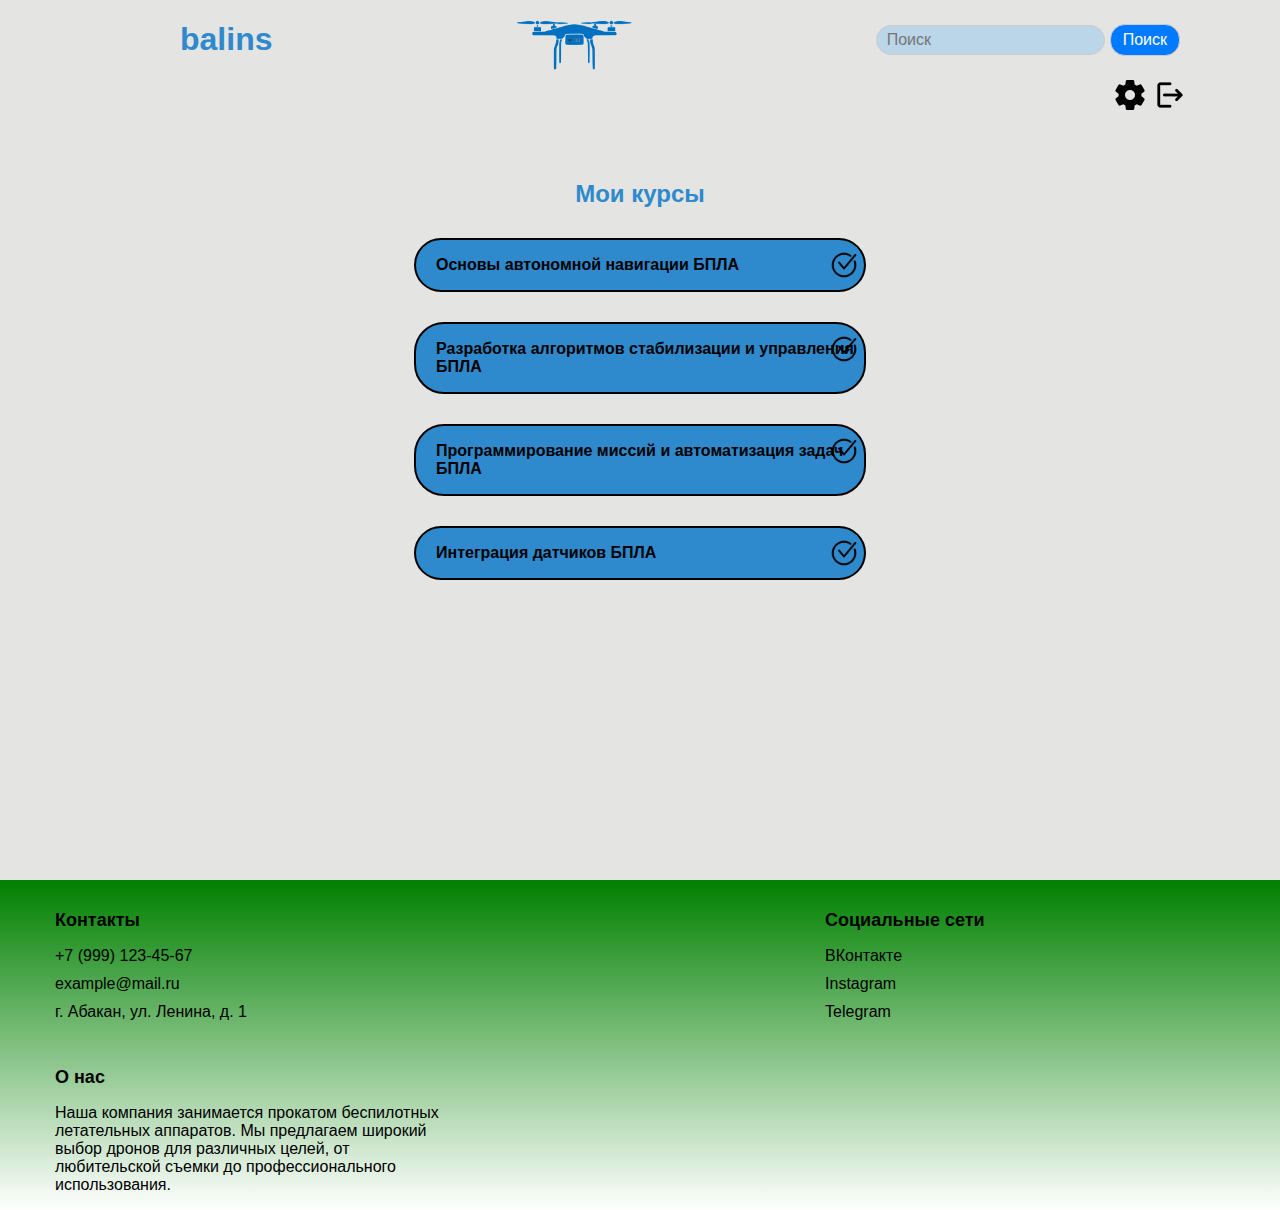
<file: kurs.html>
<!DOCTYPE html>
<html lang="en">
<head>
    <meta charset="UTF-8">
    <meta name="viewport" content="width=device-width, initial-scale=1.0">
    <link rel="stylesheet" href="css/kurs.css">
    <title>Document</title>
</head>
<body>
    <div class="container">
        <h1>balins</h1>
        <img src="images/logo.png" class="images" alt="">
        <div class="search-container">
            <input type="text" placeholder="Поиск">
            <button type="button">Поиск</button>           
        </div>
    </div>
    <div class="nastr">
        <img src="images/out.png" class="set" alt="">
        <img src="images/setting.png" class="set" alt="">
    </div>
    <h2>Мои курсы</h2>
    <div class="kurs">
        <h3>Основы автономной навигации БПЛА </h3>
        <div>
            <img src="images/galochka.png" class="gal" alt="">
        </div>
    </div>
    <div class="kurs">
        <h3>Разработка алгоритмов стабилизации и управления БПЛА</h3>
        <div>
            <img src="images/galochka.png" class="gal" alt="">
        </div>
    </div>
    <div class="kurs">
        <h3>Программирование миссий и автоматизация задач БПЛА</h3>
        <div>
            <img src="images/galochka.png" class="gal" alt="">
        </div>
    </div>
    <div class="kurs">
        <h3>Интеграция датчиков  БПЛА</h3>
        <div>
            <img src="images/galochka.png" class="gal" alt="">
        </div>
    </div>
    <footer>
                <div class="container1">
                    <div class="row">
                        <div class="col-md-4">
                            <h5>Контакты</h5>
                            <ul>
                                <li><a href="tel:+79991234567">+7 (999) 123-45-67</a></li>
                                <li><a href="mailto:example@mail.ru">example@mail.ru</a></li>
                                <li>г. Абакан, ул. Ленина, д. 1</li>
                            </ul>
                        </div>
                        <div class="col-md-4">
                            <h5>Социальные сети</h5>
                            <ul>
                                <li><a href="#">ВКонтакте</a></li>
                                <li><a href="#">Instagram</a></li>
                                <li><a href="#">Telegram</a></li>
                            </ul>
                        </div>
                        <div class="col-md-4">
                            <h5>О нас</h5>
                            <p>Наша компания занимается прокатом беспилотных летательных аппаратов. Мы предлагаем широкий выбор дронов для различных целей, от любительской съемки до профессионального использования.</p>
                        </div>
                    </div>
                </div>
            </footer>
</body>
</html>
</file>
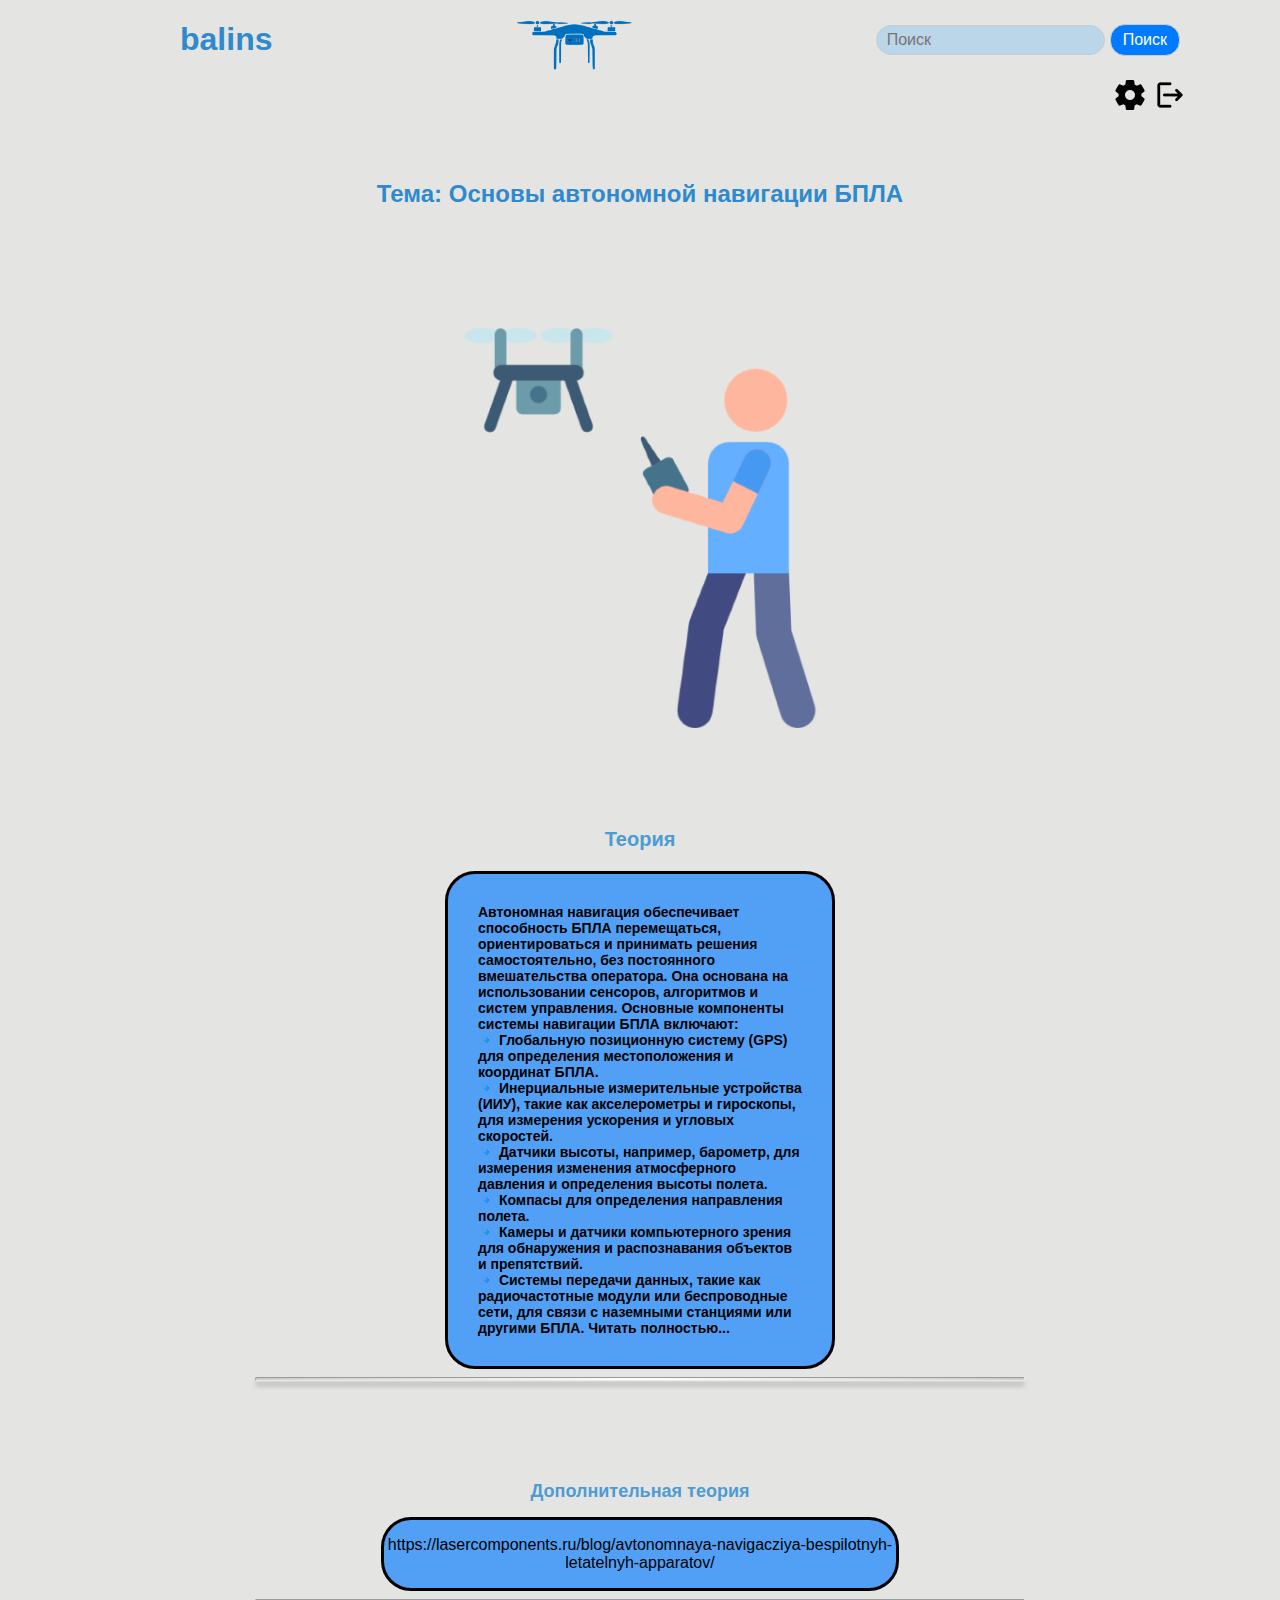
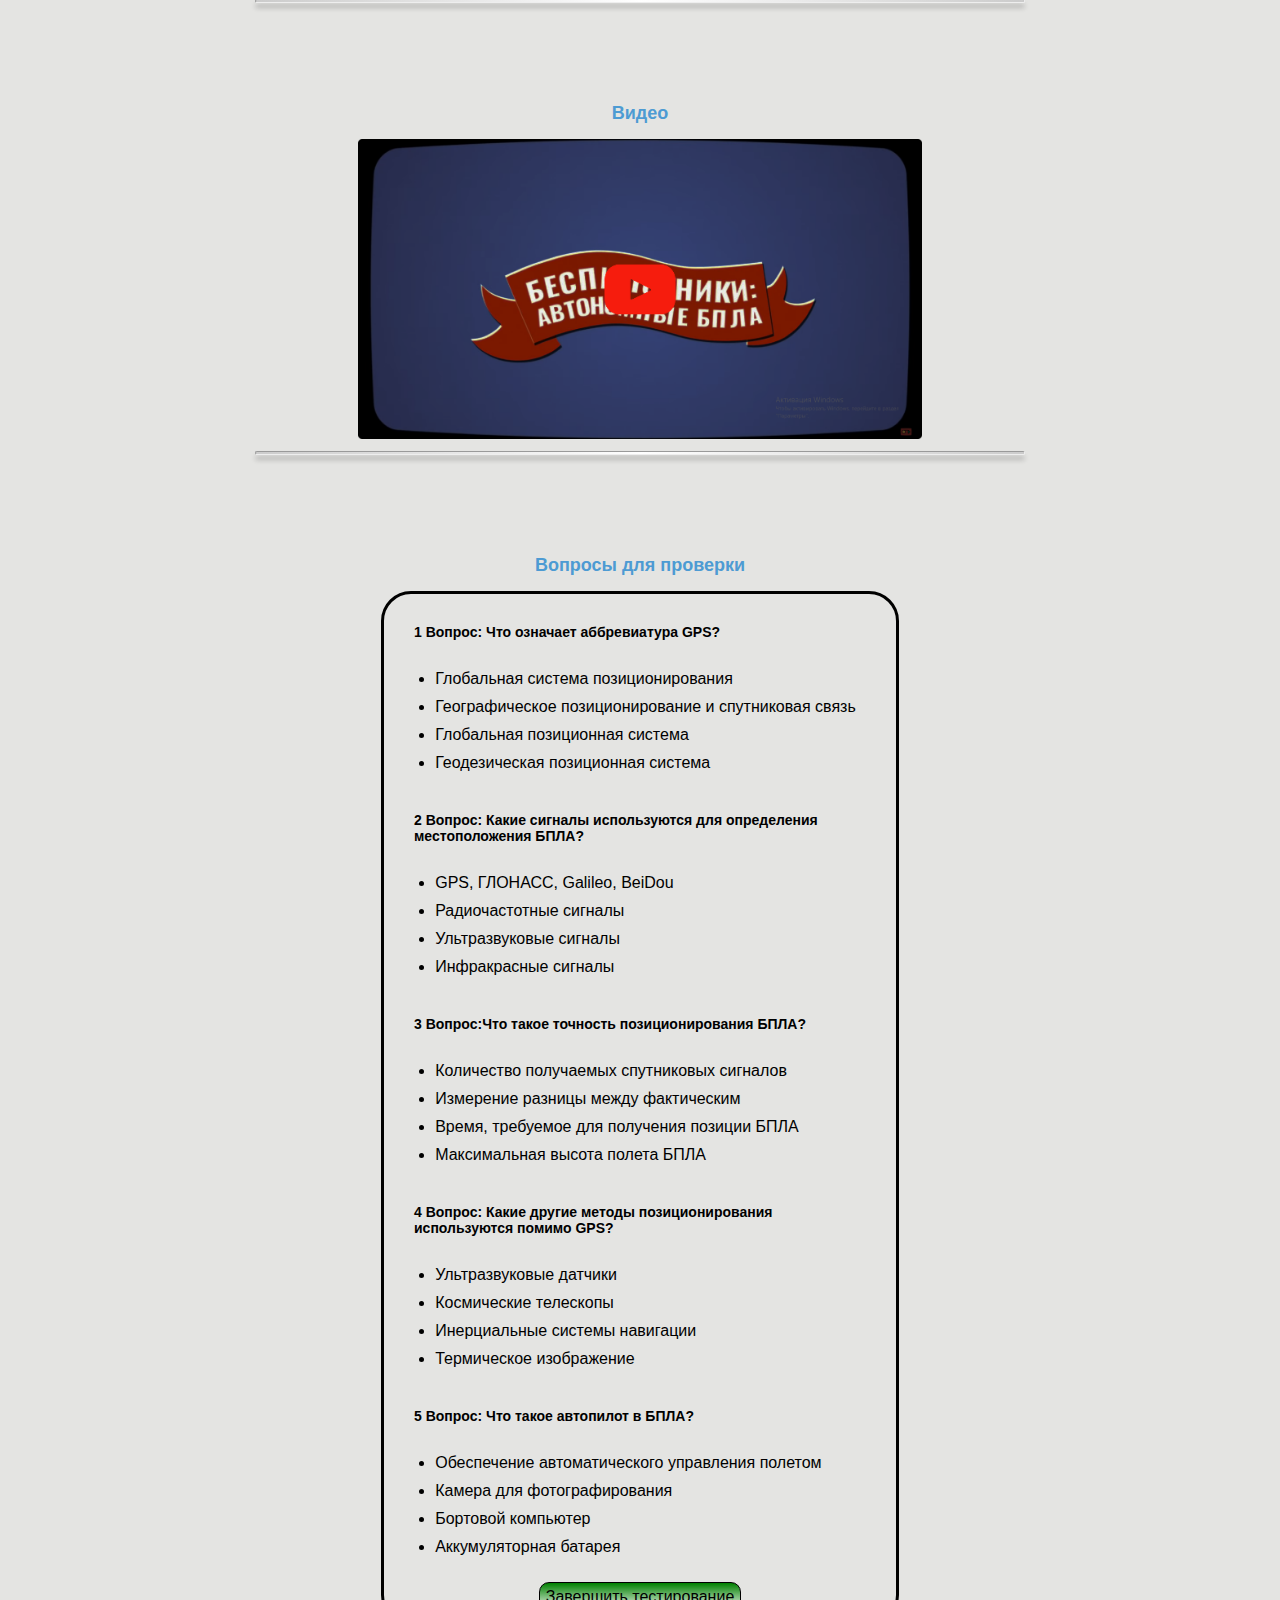
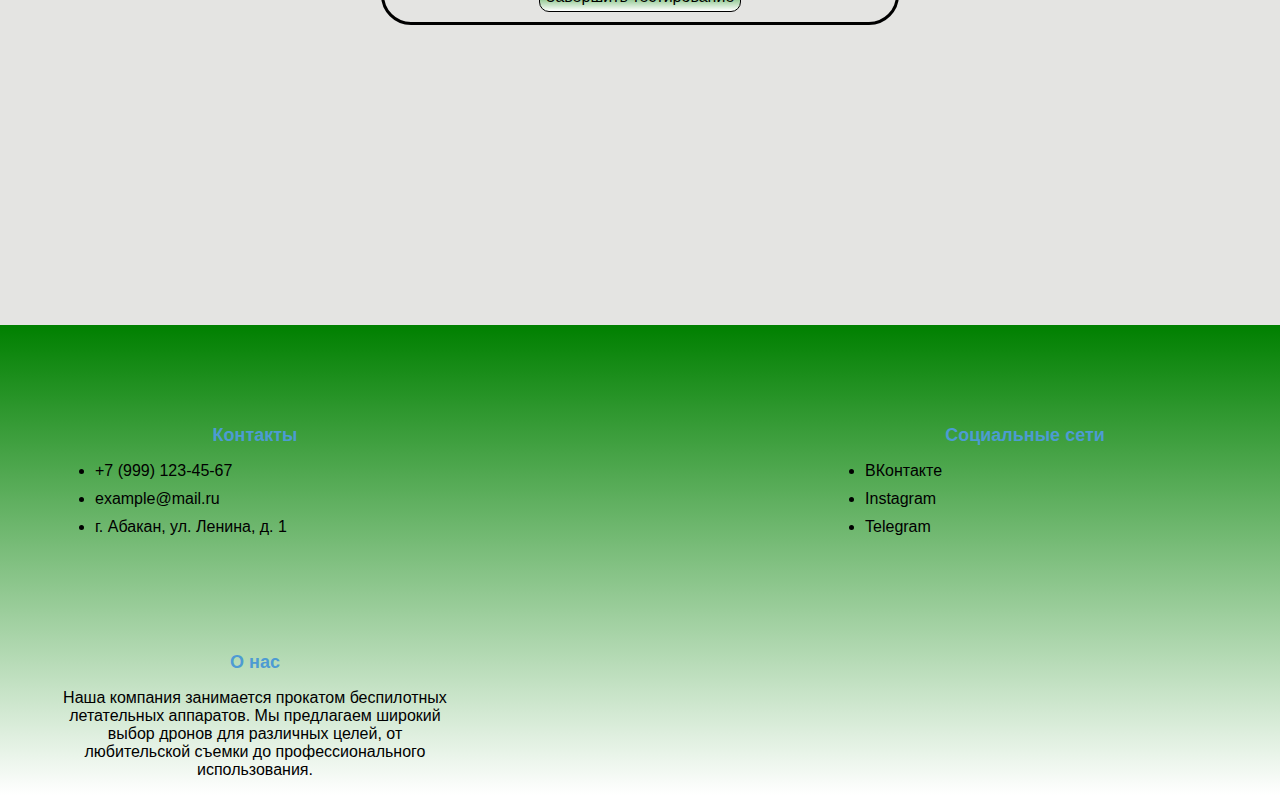
<file: kurs1.html>
<!DOCTYPE html>
<html lang="en">
<head>
    <meta charset="UTF-8">
    <meta name="viewport" content="width=device-width, initial-scale=1.0">
    <link rel="stylesheet" href="css/kurs1.css">
    <title>Document</title>
</head>
<body>
    <div class="container">
        <h1>balins</h1>
        <img src="images/logo.png" class="images" alt="">
        <div class="search-container">
            <input type="text" placeholder="Поиск">
            <button type="button">Поиск</button>           
        </div>
    </div>
    <div class="nastr">
        <img src="images/out.png" class="set" alt="">
        <img src="images/setting.png" class="set" alt="">
    </div>
    <h2>Тема: Основы автономной навигации БПЛА</h2>
    <div class="container">
        <img src="images/free-icon-drone-996206 1.png" class="img" alt="">
    </div>
    <h3>Теория</h3>
    <div class="teor">
        <h4>Автономная навигация обеспечивает способность БПЛА перемещаться, ориентироваться и принимать решения самостоятельно, без постоянного вмешательства оператора. Она основана на использовании сенсоров, алгоритмов и систем управления.
            Основные компоненты системы навигации БПЛА включают: 
            <br>🔹 Глобальную позиционную систему (GPS) для определения местоположения и координат БПЛА. 
            <br>🔹 Инерциальные измерительные устройства (ИИУ), такие как акселерометры и гироскопы, для измерения ускорения и угловых скоростей. 
            <br>🔹 Датчики высоты, например, барометр, для измерения изменения атмосферного давления и определения высоты полета. 
            <br>🔹 Компасы для определения направления полета. 
            <br>🔹 Камеры и датчики компьютерного зрения для обнаружения и распознавания объектов и препятствий. 
            <br>🔹 Системы передачи данных, такие как радиочастотные модули или беспроводные сети, для связи с наземными станциями или другими БПЛА.
            Читать полностью...</h4>
    </div>
    <hr>
    <h5>Дополнительная теория</h5>
    <div class="info">
        <p>https://lasercomponents.ru/blog/avtonomnaya-navigacziya-bespilotnyh-letatelnyh-apparatov/</p>
    </div>
    <hr>
        <h5>Видео</h5>
    <div class="vid">
        <img src="images/Group 1.png" class="video" alt="">
    </div>
    <hr>
    <h5>Вопросы для проверки</h5>
    <div class="proverka">
        <h4>1 Вопрос: Что означает аббревиатура GPS?</h4>
        <ul class="hop"><li>Глобальная система позиционирования </li>
        <li>Географическое позиционирование и спутниковая связь </li>
        <li>Глобальная позиционная система </li>
        <li>Геодезическая позиционная система </li></ul>

        <h4>2 Вопрос: Какие сигналы используются для определения 
            местоположения БПЛА?</h4>
        <ul class="hop"><li>GPS, ГЛОНАСС, Galileo, BeiDou</li>
        <li>Радиочастотные сигналы</li>
        <li>Ультразвуковые сигналы</li>
        <li>Инфракрасные сигналы</li></ul>

        <h4>3 Вопрос:Что такое точность позиционирования БПЛА?</h4>
        <ul class="hop"><li>Количество получаемых спутниковых сигналов</li>
        <li>Измерение разницы между фактическим  </li>
        <li>Время, требуемое для получения позиции БПЛА</li>
        <li>Максимальная высота полета БПЛА</li></ul>

        <h4>4 Вопрос: Какие другие методы позиционирования 
            <br>используются помимо GPS?</h4>
        <ul class="hop"><li>Ультразвуковые датчики</li>
        <li>Космические телескопы</li>
        <li>Инерциальные системы навигации</li>
        <li>Термическое изображение</li></ul>

        <h4>5 Вопрос: Что такое автопилот в БПЛА?</h4>
        <ul class="hop"><li>Обеспечение автоматического управления полетом </li>
        <li>Камера для фотографирования</li>
        <li>Бортовой компьютер</li>
        <li>Аккумуляторная батарея</li></ul>
        
        <button class="end">Завершить тестирование</button>
    </div>
    <footer>
        <div class="container1">
            <div class="row">
                <div class="col-md-4">
                    <h5>Контакты</h5>
                    <ul>
                        <li><a href="tel:+79991234567">+7 (999) 123-45-67</a></li>
                        <li><a href="mailto:example@mail.ru">example@mail.ru</a></li>
                        <li>г. Абакан, ул. Ленина, д. 1</li>
                    </ul>
                </div>
                <div class="col-md-4">
                    <h5>Социальные сети</h5>
                    <ul>
                        <li><a href="#">ВКонтакте</a></li>
                        <li><a href="#">Instagram</a></li>
                        <li><a href="#">Telegram</a></li>
                    </ul>
                </div>
                <div class="col-md-4">
                    <h5>О нас</h5>
                    <p>Наша компания занимается прокатом беспилотных летательных аппаратов. Мы предлагаем широкий выбор дронов для различных целей, от любительской съемки до профессионального использования.</p>
                </div>
            </div>
        </div>
    </footer>
</body>
</html>
</file>
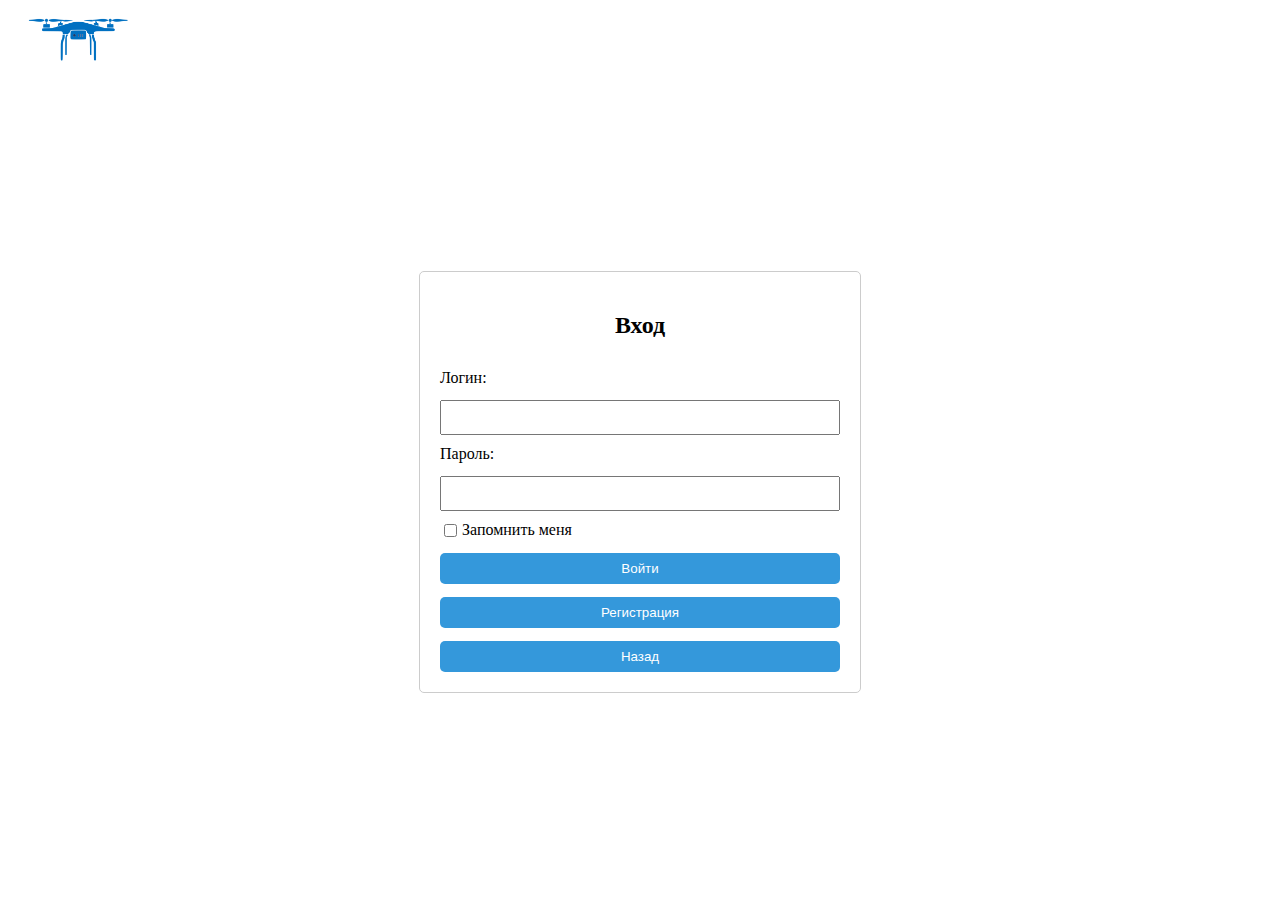
<file: log.html>
<!DOCTYPE html>
<html lang="en">
<head>
    <meta charset="UTF-8">
    <meta name="viewport" content="width=device-width, initial-scale=1.0">
    <link rel="stylesheet" href="css/style2.css">
    <title>log</title>
</head>
<body>
    <div class="header">
        <img src="images/logo.png" class="logo" alt="Логотип">
    </div>
    <div class="form-container">
        <h2>Вход</h2>
        <form id="form">
            <label for="login">Логин:</label>
            <input type="text" id="login" name="login" required>
            
            <label for="password">Пароль:</label>
            <input type="password" id="password" name="password" required>
            
            <div class="remember-me">
                <input type="checkbox" id="remember-me" name="remember-me">
                <label for="remember-me">Запомнить меня</label>
            </div>
            
            <button type="submit">Войти</button>
            <button type="submit" onclick="window.location.href='regist.html'">Регистрация</button>
            <button type="submit" onclick="window.location.href='index.html'">Назад</button>
        </form>
        <script src="log.js"></script>
</div>
</body>
</html>
</file>
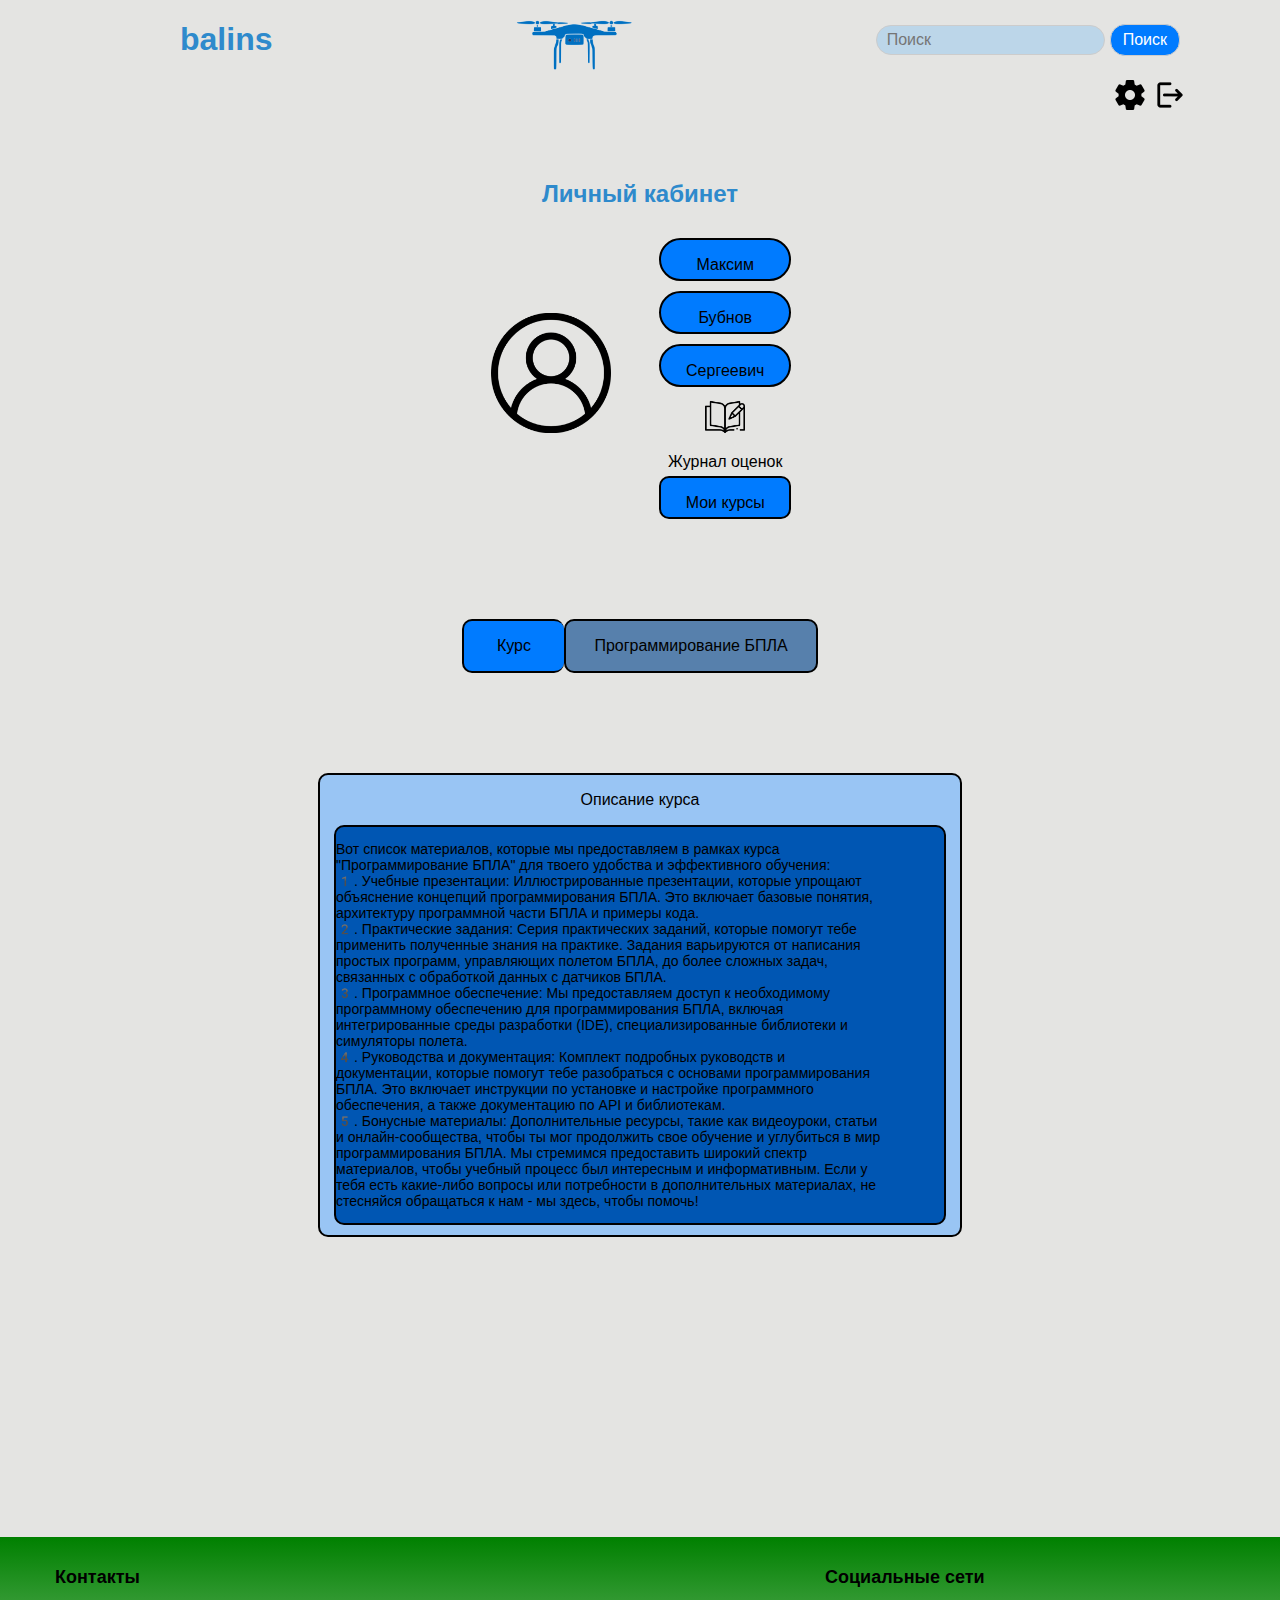
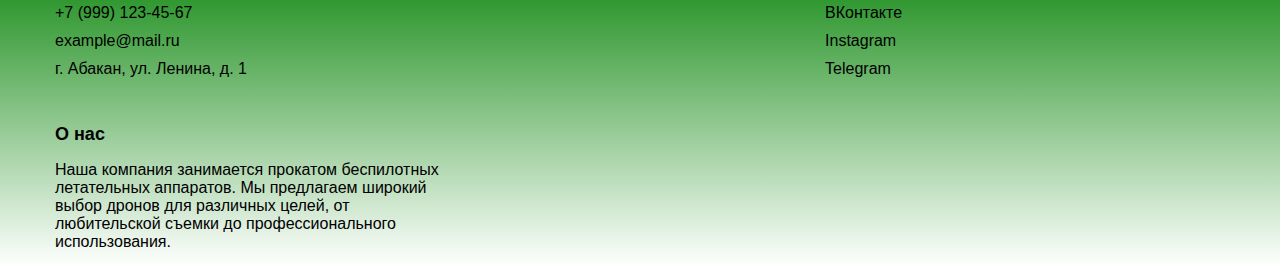
<file: profil.html>
<!DOCTYPE html>
<html>
    <head>
        <link href="https://fonts.googleapis.com/css?family=Inter&display=swap" rel="stylesheet" />
        <link rel="stylesheet" href="css/profil.css">
        <title>Document</title>
    </head>
    <body>
        <div class="container">
            <h1>balins</h1>
            <img src="images/logo.png" class="images" alt="">
            <div class="search-container">
                <input type="text" placeholder="Поиск">
                <button type="button">Поиск</button>           
            </div>
        </div>
        <div class="nastr">
            <img src="images/out.png" class="set" alt="">
            <img src="images/setting.png" class="set" alt="">
        </div>
            <h2>Личный кабинет</h2>
            <div class="profil">
                <img src="images/profil.png" class="img_profil" alt="">
                <div class="info">
                  <div class="name">
                    <p>Максим</p>
                  </div>
                  <div class="name">
                    <p>Бубнов</p>
                  </div>
                  <div class="name">
                    <p>Сергеевич</p>
                  </div>
                  <img src="images/zhurnal.png" class="zhurnal" alt="">
                  <p>Журнал оценок</p>
                  <div class="kursi">
                    <p>Мои курсы</p>
                  </div>
                </div>
              </div>
              <div class="container2">
                <div class="kurs">
                  <p>Курс</p>
                </div>
                <div class="program">
                  <p>Программирование БПЛА</p>
                </div>
              </div>
              <div class="opis">
                <p>Описание курса</p>
                <div class="opis2">
                    <h3>Вот список материалов, которые мы предоставляем в рамках курса "Программирование БПЛА" для твоего удобства и эффективного обучения:
                       <br> 1️. Учебные презентации: Иллюстрированные презентации, которые упрощают объяснение концепций программирования БПЛА. Это включает базовые понятия, архитектуру программной части БПЛА и примеры кода.
                       <br>2️. Практические задания: Серия практических заданий, которые помогут тебе применить полученные знания на практике. Задания варьируются от написания простых программ, управляющих полетом БПЛА, до более сложных задач, связанных с обработкой данных с датчиков БПЛА.
                       <br> 3️. Программное обеспечение: Мы предоставляем доступ к необходимому программному обеспечению для программирования БПЛА, включая интегрированные среды разработки (IDE), специализированные библиотеки и симуляторы полета.
                       <br> 4️. Руководства и документация: Комплект подробных руководств и документации, которые помогут тебе разобраться с основами программирования БПЛА. Это включает инструкции по установке и настройке программного обеспечения, а также документацию по API и библиотекам.
                       <br> 5️. Бонусные материалы: Дополнительные ресурсы, такие как видеоуроки, статьи и онлайн-сообщества, чтобы ты мог продолжить свое обучение и углубиться в мир программирования БПЛА.
                        
                        Мы стремимся предоставить широкий спектр материалов, чтобы учебный процесс был интересным и информативным. Если у тебя есть какие-либо вопросы или потребности в дополнительных материалах, не стесняйся обращаться к нам - мы здесь, чтобы помочь!</h3>
                </div>
              </div>
              <footer>
                <div class="container1">
                    <div class="row">
                        <div class="col-md-4">
                            <h5>Контакты</h5>
                            <ul>
                                <li><a href="tel:+79991234567">+7 (999) 123-45-67</a></li>
                                <li><a href="mailto:example@mail.ru">example@mail.ru</a></li>
                                <li>г. Абакан, ул. Ленина, д. 1</li>
                            </ul>
                        </div>
                        <div class="col-md-4">
                            <h5>Социальные сети</h5>
                            <ul>
                                <li><a href="#">ВКонтакте</a></li>
                                <li><a href="#">Instagram</a></li>
                                <li><a href="#">Telegram</a></li>
                            </ul>
                        </div>
                        <div class="col-md-4">
                            <h5>О нас</h5>
                            <p>Наша компания занимается прокатом беспилотных летательных аппаратов. Мы предлагаем широкий выбор дронов для различных целей, от любительской съемки до профессионального использования.</p>
                        </div>
                    </div>
                </div>
            </footer>
    </body>
</html>
</file>
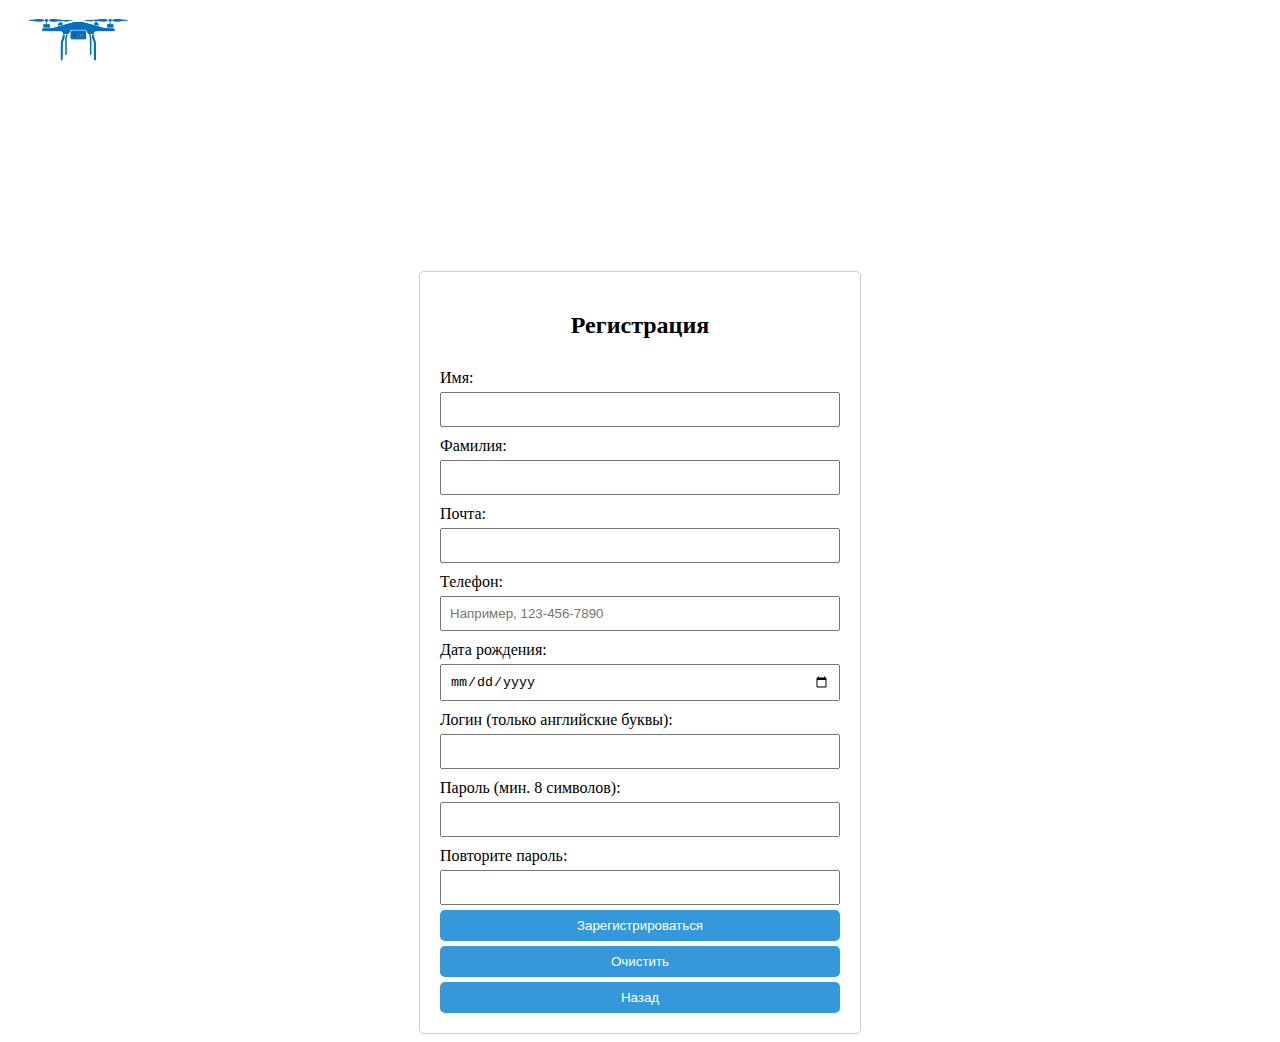
<file: regist.html>
<!DOCTYPE html>
<html lang="en">
<head>
    <meta charset="UTF-8">
    <meta name="viewport" content="width=device-width, initial-scale=1.0">
    <link rel="stylesheet" href="css/style1.css">
    <title>Register</title>
</head>
<body>
   <div class="header">
    <img src="images/logo.png" class="logo" alt="Логотип">
  </div>
  <div class="form-container">
    <h2>Регистрация</h2>
    <form id="registration-form">
      <label for="first-name">Имя:</label>
      <input type="text" id="first-name" name="first-name">
      
      <label for="last-name">Фамилия:</label>
      <input type="text" id="last-name" name="last-name">
      
      <label for="email">Почта:</label>
      <input type="email" id="email" name="email">
      
      <label for="phone">Телефон:</label>
      <input type="tel" id="phone" name="phone" pattern="[0-9]{3}-[0-9]{3}-[0-9]{4}" placeholder="Например, 123-456-7890">
      
      <label for="dob">Дата рождения:</label>
      <input type="date" id="dob" name="dob">

      <label for="login">Логин (только английские буквы):</label>
      <input type="text" id="login" name="login" pattern="[A-Za-z]+" title="Логин должен содержать только английские буквы">
      
      <label for="password">Пароль (мин. 8 символов):</label>
      <input type="password" id="password" name="password" minlength="8">
      
      <label for="confirm-password">Повторите пароль:</label>
      <input type="password" id="confirm-password" name="confirm-password" minlength="8">
      
      <button type="submit">Зарегистрироваться</button>
      <button type="reset">Очистить</button>
      <button onclick="window.location.href='index.html'">Назад</button>
    </form>
  </div>
  <script src="script.js"></script>
</body>
</html>
</file>
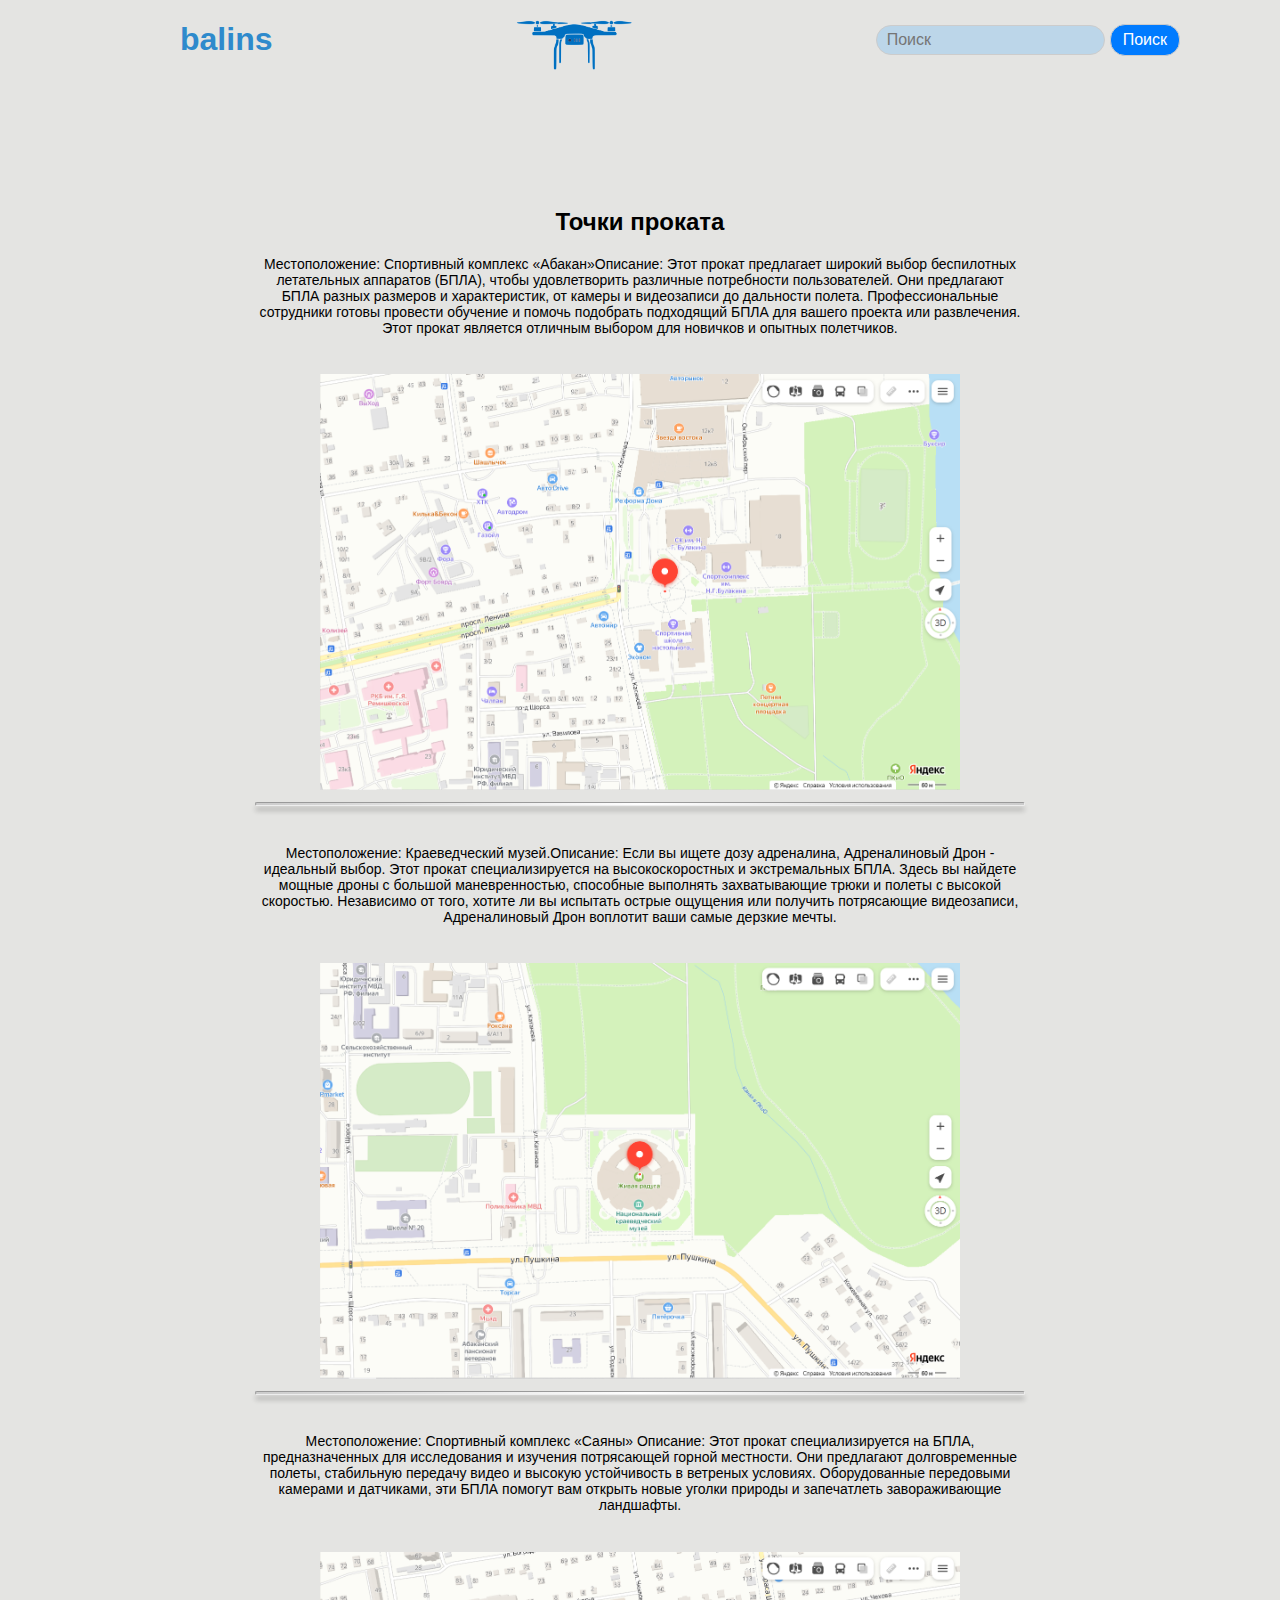
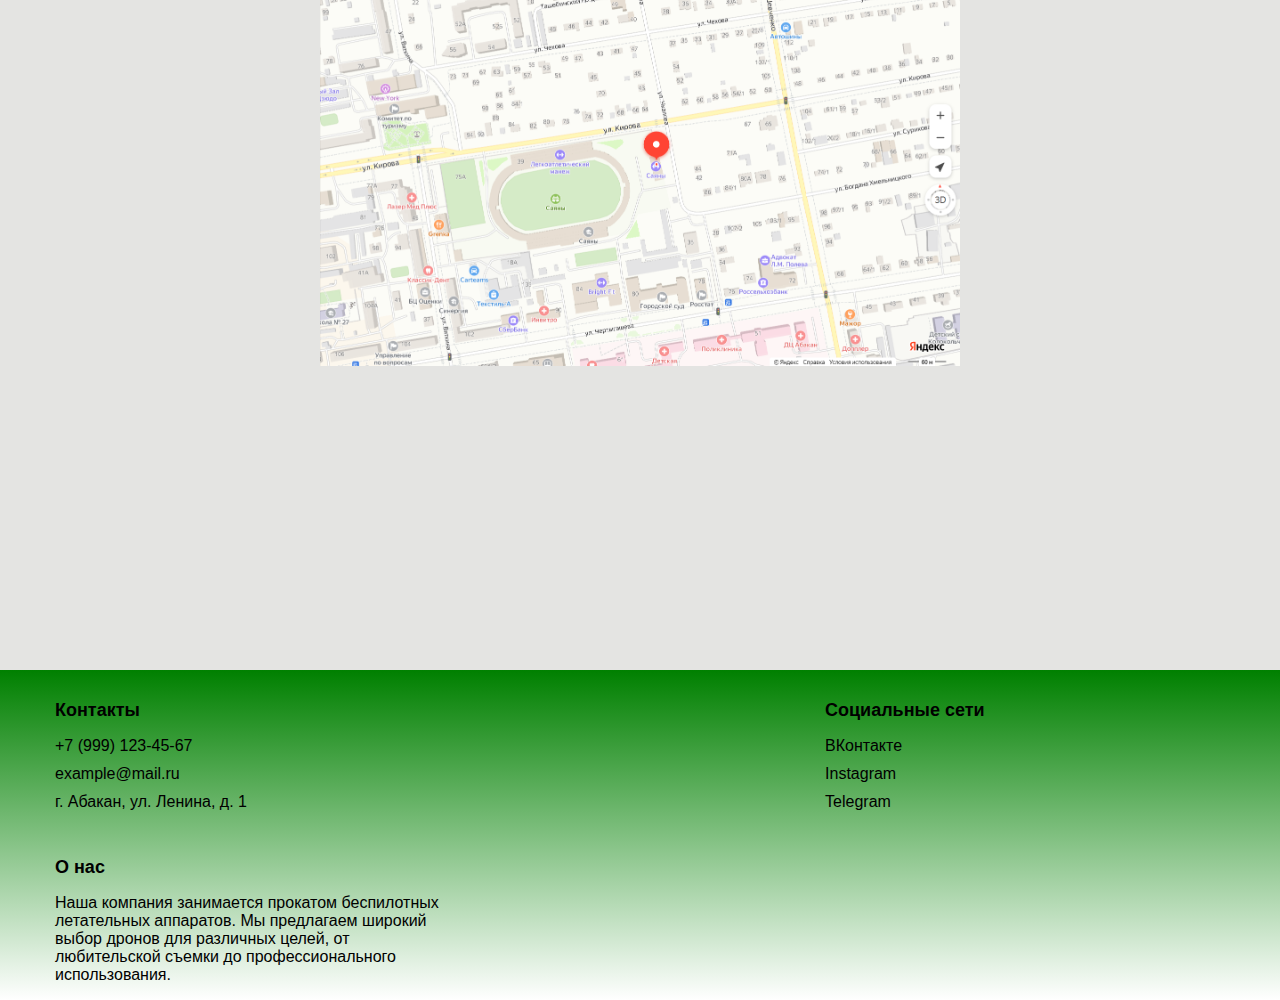
<file: tochki.html>
<!DOCTYPE html>
<html lang="en">
<head>
    <meta charset="UTF-8">
    <meta name="viewport" content="width=device-width, initial-scale=1.0">
    <link rel="stylesheet" href="css/prokat.css">
    <title>Prokat</title>
</head>
<body>
    
    <div class="container">
        <h1>balins</h1>
        <img src="images/logo.png" class="images" alt="">
        <div class="search-container">
            <input type="text" placeholder="Поиск">
            <button type="button">Поиск</button>
        </div>
    </div>
    <div>
        <h2>Точки проката</h2>
        <h3>Местоположение: Спортивный комплекс «Абакан»Описание: Этот прокат предлагает широкий выбор беспилотных летательных аппаратов (БПЛА), чтобы удовлетворить различные потребности пользователей. Они предлагают БПЛА разных размеров и характеристик, от камеры и видеозаписи до дальности полета. Профессиональные сотрудники готовы провести обучение и помочь подобрать подходящий БПЛА для вашего проекта или развлечения. Этот прокат является отличным выбором для новичков и опытных полетчиков.</h3>
        <img src="images/image 41.png" class="img_prokat1" alt="1prokat">
    </div>
    <hr>
    <div>
        <h4>Местоположение: Краеведческий музей.Описание: Если вы ищете дозу адреналина, Адреналиновый Дрон - идеальный выбор. Этот прокат специализируется на высокоскоростных и экстремальных БПЛА. Здесь вы найдете мощные дроны с большой маневренностью, способные выполнять захватывающие трюки и полеты с высокой скоростью. Независимо от того, хотите ли вы испытать острые ощущения или получить потрясающие видеозаписи, Адреналиновый Дрон воплотит ваши самые дерзкие мечты.</h4>
        <img src="images/image 22.png" class="img_prokat1" alt="1prokat">
    </div>
    <hr>
    <div>
        <h4>Местоположение: Спортивный комплекс «Саяны» Описание: Этот прокат специализируется на БПЛА, предназначенных для исследования и изучения потрясающей горной местности. Они предлагают долговременные полеты, стабильную передачу видео и высокую устойчивость в ветреных условиях. Оборудованные передовыми камерами и датчиками, эти БПЛА помогут вам открыть новые уголки природы и запечатлеть завораживающие ландшафты.</h4>
        <img src="images/image 33.png" class="img_prokat1" alt="1prokat">
    </div>
    <footer>
        <div class="container1">
            <div class="row">
                <div class="col-md-4">
                    <h5>Контакты</h5>
                    <ul>
                        <li><a href="tel:+79991234567">+7 (999) 123-45-67</a></li>
                        <li><a href="mailto:example@mail.ru">example@mail.ru</a></li>
                        <li>г. Абакан, ул. Ленина, д. 1</li>
                    </ul>
                </div>
                <div class="col-md-4">
                    <h5>Социальные сети</h5>
                    <ul>
                        <li><a href="#">ВКонтакте</a></li>
                        <li><a href="#">Instagram</a></li>
                        <li><a href="#">Telegram</a></li>
                    </ul>
                </div>
                <div class="col-md-4">
                    <h5>О нас</h5>
                    <p>Наша компания занимается прокатом беспилотных летательных аппаратов. Мы предлагаем широкий выбор дронов для различных целей, от любительской съемки до профессионального использования.</p>
                </div>
            </div>
        </div>
    </footer>
</body>
</html>
</file>
<file: css/kurs.css>
body {
    margin: 0;
    padding: 0;
    font-family: Arial, sans-serif;
    background-color: rgba(197, 197, 192, 0.459);
}

.container {
    display: flex;
    align-items: center;
    justify-content: center; /* Добавлено justify-content: center для центрирования по горизонтали */
}

.images{
    height: 50px;
    display: block;
    margin: auto;
    margin-top: 20px;
}

h1{
    margin-left: 180px;
    color: rgb(46 138 204);
}



header {
    display: flex;
    justify-content: flex-end;
    padding: 10px;
    background-color: #f8f8f8; /* Светло-серый фон для заголовка */
}

.search-container {
    display: flex;
    align-items: center;
    margin-right: 100px;
}

.search-container input {
    padding: 5px 10px;
    font-size: 16px;
    border-radius: 15px;
    border: 1px solid #ccc;
    margin-right: 5px; /* Отступ между полем ввода и кнопкой */
    background-color: rgba(119, 191, 243, 0.37);
}

.search-container button {
    padding: 6px 12px;
    font-size: 16px;
    border-radius: 15px;
    border: 1px solid #ccc;
    background-color: #007BFF; /* Синий цвет кнопки */
    color: #fff; /* Белый цвет текста */
    cursor: pointer;
}

.search-container button:hover {
    background-color: #0056b3; /* Более темный синий цвет при наведении */
}

.nastr{
    margin-right: 85px;
}

.set{
    height: 30px;
    float: right;
    margin-right: 10px;
}

h2{
    text-align: center;
    margin-top: 100px;
    color: rgb(46 138 204);
}

h3{
    margin-left: 20px;
    font-size: 16px;
}

.kurs{
    background-color: rgb(46 138 204);
    width: 35%;
    height: auto;
    margin: auto;
    border-radius: 30px;
    border: 2px solid black;
    margin-top: 30px;
    position: relative;
}

.gal{
    height: 30px;
    position: absolute;
    top: 10px;
    right: 5px;
}

.container1 {
    width: 100%;
    max-width: 1200px;
    margin: 0 auto;
  }
  
  .row {
    display: flex;
    flex-wrap: wrap;
    justify-content: space-between;
  }
  
  .col-md-4 {
    width: 33.33%;
    padding: 0 15px;
  }
  
  h5 {
    font-size: 18px;
    margin-bottom: 15px;
  }
  
  ul {
    list-style-type: none;
    padding: 0;
  }
  
  li {
    margin-bottom: 10px;
  }
  
  a {
    color: #000;
    text-decoration: none;
  }
  
  a:hover {
    color: #505861;
  }
  
  footer{
    background: linear-gradient(green, white);
  
    margin-top: 300px;
  }
  
  @media (max-width: 1024px){
    h1{
      font-size: 20px;
    }

    .images{
      height: 30px;
    }

    .search-container{

    }

    h3{
        font-size: 10px;
    }
    
    .kurs{
      width: 50%;
    }

    .gal{
      top: 0px;
    }
  }

  @media (max-width: 768px){
    h1{
      font-size: 20px;
    }

    .images{
      height: 30px;
    }

    .search-container{

    }

    h3{
        font-size: 7px;
    }
    
    .kurs{
      width: 80%;
    }

    .gal{
      top: 0px;
      height: 20px;
    }

    .set{
      height: 20px;
    }

    h5{
      font-size: 10px;
    }

    a{
      font-size: 10px;
    }

    p{
      font-size: 10px;
    }

    li{
      font-size: 10px;
    }

    .search-container input{
      width: 100px;
    height: 10px;
    font-size: 10px;
    }

    .search-container button{
      width: 50px;
    height: 23px;
    font-size: 10px;
    }

    h2{
      font-size: 15px;
    }
    
  }
</file>
<file: css/kurs1.css>
body {
    margin: 0;
    padding: 0;
    font-family: Arial, sans-serif;
    background-color: rgba(197, 197, 192, 0.459);
}

.container {
    display: flex;
    align-items: center;
    justify-content: center; /* Добавлено justify-content: center для центрирования по горизонтали */
}

.images{
    height: 50px;
    display: block;
    margin: auto;
    margin-top: 20px;
}

h1{
    margin-left: 180px;
    color: rgb(46 138 204);
}



header {
    display: flex;
    justify-content: flex-end;
    padding: 10px;
    background-color: #f8f8f8; /* Светло-серый фон для заголовка */
}

.search-container {
    display: flex;
    align-items: center;
    margin-right: 100px;
}

.search-container input {
    padding: 5px 10px;
    font-size: 16px;
    border-radius: 15px;
    border: 1px solid #ccc;
    margin-right: 5px; /* Отступ между полем ввода и кнопкой */
    background-color: rgba(119, 191, 243, 0.37);
}

.search-container button {
    padding: 6px 12px;
    font-size: 16px;
    border-radius: 15px;
    border: 1px solid #ccc;
    background-color: #007BFF; /* Синий цвет кнопки */
    color: #fff; /* Белый цвет текста */
    cursor: pointer;
}

.search-container button:hover {
    background-color: #0056b3; /* Более темный синий цвет при наведении */
}

.nastr{
    margin-right: 85px;
}

.set{
    height: 30px;
    float: right;
    margin-right: 10px;
}

h2{
    text-align: center;
    margin-top: 100px;
    color: rgb(46 138 204);
}

.img{
    height: 400px;
    margin: auto;
    margin-top: 100px;
}

.container {
    text-align: center;
}

h3{
    text-align: center;
    margin-top: 100px;
    color: rgb(77, 155, 211);
    font-size: 20px;
}

.teor{
    background-color: #007bffa4;
    width: 30%;
    margin: auto;
    border-radius: 30px;
    border: 3px solid black;
}

h4{
    font-size: 14px;
    margin: 30px;
}

hr{
    width: 60%;
    height: 2px;
    background: linear-gradient(to right, #ccc, #fff, #ccc);
    box-shadow: 0px 5px 5px rgba(0, 0, 0, 0.2);
    border-radius: 30px;
}

h5{
    text-align: center;
    margin-top: 100px;
    margin-bottom: 20px;
    color: rgb(77, 155, 211);
    font-size: 20px;
}

.info{
    background-color: #007bffa4;
    width: 40%;
    margin: auto;
    border-radius: 30px;
    border: 3px solid black;
}

p{
    text-align: center;
}

.video{
    height: 300px;
}

.vid{
    text-align: center;
}

.proverka{
    margin: auto;
    width: 40%;
    height: auto;
    border-radius: 30px;
    border: 3px solid black;
}

li{
    font-size: 16px;
    margin-left: 10%;
    position: relative;
}

.end{
    margin: 0 auto;
    display: block;
    border-radius: 10px;
    background: linear-gradient(green, white);
    border: 1px solid black;
    margin-bottom: 10px;
    height: 30px;
    font-size: 16px;
}

.end:active {
    background: linear-gradient(white, green);
}

.container1 {
    width: 100%;
    max-width: 1200px;
    margin: 0 auto;
  }
  
  .row {
    display: flex;
    flex-wrap: wrap;
    justify-content: space-between;
  }
  
  .col-md-4 {
    width: 33.33%;
    padding: 0 15px;
  }
  
  h5 {
    font-size: 18px;
    margin-bottom: 15px;
  }
  
  ul {
    padding: 0;
  }
  
  li {
    margin-bottom: 10px;
  }
  
  a {
    color: #000;
    text-decoration: none;
  }
  
  a:hover {
    color: #505861;
  }
  
  footer{
    background: linear-gradient(green, white);
  
    margin-top: 300px;
  }
  
  .hop{
    display: flex;
    flex-direction: column;
  }

  @media (max-width: 1024px){
    body{
        margin: 0 auto;
    }

    h2{
        text-align: center;
        font-size: 20px;
    }

    h4{
        font-size: 10px;
    }

    p{
        font-size: 10px;
    }

    .video{
        height: 200px;
    }

    li{
        font-size: 10px;
    }

    .end{
        font-size: 10px;
    }
  }

  @media (max-width: 768px){
    body{
        margin: 0 auto;
    }

    .img{
        height: 200px;
    }

    h4{
        font-size: 10px;
    }

    .teor{
        width: 80%;
    }

    .info{
        width: 80%;
    }

    .video{
        height: 100px;
    }

    .proverka{
        width: 80%;
    }
  }
</file>
<file: css/style2.css>
body {
    background-image: url(https://s1.1zoom.ru/big0/98/Men_Mountains_Quadcopter_Crag_Sitting_Backpack_579220_1280x853.jpg); /* Путь к изображению */
    background-size: cover; 
    background-position: center; 
  }

.form-container {
    max-width: 400px;
  margin: 200px auto 0; /* 100px - отступ сверху, auto - автоматическое центрирование по горизонтали, 0 - отступ снизу */
  padding: 20px;
  border: 1px solid #ccc;
  border-radius: 5px;
  background-color: #ffffffbb; /* Цвет фона формы */
  }
  
  
  form {
    display: flex;
    flex-direction: column;
  }
  
  label {
    margin-top: 10px;
  }
  
  input, button {
    padding: 8px;
    margin-top: 13px;
  }
  
  button {
    background: #3498db;
    color: white;
    border: none;
    border-radius: 5px;
    cursor: pointer;
  }
  
  @media only screen and (max-width: 600px) {
    .form-container {
      width: 90%;
    }
  }

  .header {
    display: flex;
    align-items: center;
    padding: 10px 20px;
  }
  
  .logo {
    margin-right: 10px;
    width: 100px; /* Для размера логотипа */
    height: auto;
  }
  
  h2{
    text-align: center;
  }

  .remember-me {
    display: flex;
    align-items: center;
}
.remember-me input {
    margin-right: 5px;
}
</file>
<file: css/profil.css>
body {
  margin: 0;
  padding: 0;
  font-family: Arial, sans-serif;
  background-color: rgba(197, 197, 192, 0.459);
}

.container {
  display: flex;
  align-items: center;
  justify-content: center; /* Добавлено justify-content: center для центрирования по горизонтали */
}

.images{
  height: 50px;
  display: block;
  margin: auto;
  margin-top: 20px;
}

h1{
  margin-left: 180px;
  color: rgb(46 138 204);
}



header {
  display: flex;
  justify-content: flex-end;
  padding: 10px;
  background-color: #f8f8f8; /* Светло-серый фон для заголовка */
}

.search-container {
  display: flex;
  align-items: center;
  margin-right: 100px;
}

.search-container input {
  padding: 5px 10px;
  font-size: 16px;
  border-radius: 15px;
  border: 1px solid #ccc;
  margin-right: 5px; /* Отступ между полем ввода и кнопкой */
  background-color: rgba(119, 191, 243, 0.37);
}

.search-container button {
  padding: 6px 12px;
  font-size: 16px;
  border-radius: 15px;
  border: 1px solid #ccc;
  background-color: #007BFF; /* Синий цвет кнопки */
  color: #fff; /* Белый цвет текста */
  cursor: pointer;
}

.search-container button:hover {
  background-color: #0056b3; /* Более темный синий цвет при наведении */
}

.nastr{
  margin-right: 85px;
}

.set{
  height: 30px;
  float: right;
  margin-right: 10px;
}

.block1{
    background-color: #007bffa4;
    width: 50%;
    margin: auto;
    border-radius: 30px;
    border: 3px solid black;
}

h2{
  text-align: center;
  color: rgb(46 138 204);
  margin-top: 100px;
}

.profil {
  display: flex;
  align-items: center;
  justify-content: center;
}

.img_profil {
  height: 120px;
  margin-right: 20px;
}

.info {
  display: flex;
  flex-direction: column;
  margin-left: 30px;
  width: 10%;
  align-items: center;
}

.info p {
  margin-bottom: 5px;
  text-align: center;
}

.name{
  background-color: #007BFF;
  border-radius: 30px;
  margin-top: 10px;
  border: 2px   solid black;
  width: 100%;
}

.zhurnal {
  height: 40px;
  margin-top: 10px;
}

.kursi{
  background-color: #007BFF;
  border-radius: 10px;
  border: 2px   solid black;
  width: 100%;
}

.container2 {
  display: flex;
  align-items: center;
  justify-content: center;
  margin-top: 100px;
}

.kurs{
  background-color: #007BFF;
  border-radius: 10px;
  border: 2px   solid black;
  width: 100px;
  text-align: center;
  border-right: none;
}

.program{
  background-color: #5780ac;
  border-radius: 10px;
  border: 2px   solid black;
  width: 250px;
  text-align: center;
}

.opis{
  background-color: #99c5f4;
  text-align: center;
  width: 50%;
  margin: auto;
  border-radius: 10px;
  border: 2px   solid black;
  margin-top: 100px;
}

.opis2{
  margin: auto;
  background-color: #0056b3;
  text-align: left;
  border-radius: 10px;
  border: 2px   solid black;
  font-size: 12px;
  width: 95%;
  margin-bottom: 10px;
}

h3{
  font-weight: 100;
  width: 90%;
 
}

.container1 {
  width: 100%;
  max-width: 1200px;
  margin: 0 auto;
}

.row {
  display: flex;
  flex-wrap: wrap;
  justify-content: space-between;
}

.col-md-4 {
  width: 33.33%;
  padding: 0 15px;
}

h5 {
  font-size: 18px;
  margin-bottom: 15px;
}

ul {
  list-style-type: none;
  padding: 0;
}

li {
  margin-bottom: 10px;
}

a {
  color: #000;
  text-decoration: none;
}

a:hover {
  color: #505861;
}

footer{
  background: linear-gradient(green, white);

  margin-top: 300px;
}
</file>
<file: css/style1.css>
body {
    background-image: url(https://s1.1zoom.ru/big0/98/Men_Mountains_Quadcopter_Crag_Sitting_Backpack_579220_1280x853.jpg); /* Путь к изображению */
    background-size: cover; 
    background-position: center; 
  }

.form-container {
    max-width: 400px;
  margin: 200px auto 0; /* 100px - отступ сверху, auto - автоматическое центрирование по горизонтали, 0 - отступ снизу */
  padding: 20px;
  border: 1px solid #ccc;
  border-radius: 5px;
  background-color: #ffffffbb; /* Цвет фона формы */
  }
  
  form {
    display: flex;
    flex-direction: column;
  }
  
  label {
    margin-top: 10px;
  }
  
  input, button {
    padding: 8px;
    margin-top: 5px;
  }
  
  button {
    background: #3498db;
    color: white;
    border: none;
    border-radius: 5px;
    cursor: pointer;
  }
  
  @media only screen and (max-width: 600px) {
    .form-container {
      width: 90%;
    }
  }

  h2{
    text-align: center;
  }

  .header {
    display: flex;
    align-items: center;
    padding: 10px 20px;
  }
  
  .logo {
    margin-right: 10px;
    width: 100px; /* Для размера логотипа */
    height: auto;
  }
</file>
<file: css/prokat.css>
body {
    margin: 0;
    padding: 0;
    font-family: Arial, sans-serif;
    background-color: rgba(197, 197, 192, 0.459);
}

.container {
    display: flex;
    align-items: center;
    justify-content: center; /* Добавлено justify-content: center для центрирования по горизонтали */
}

.images{
    height: 50px;
    display: block;
    margin: auto;
    margin-top: 20px;
}

h1{
    margin-left: 180px;
    color: rgb(46 138 204);
}



header {
    display: flex;
    justify-content: flex-end;
    padding: 10px;
    background-color: #f8f8f8; /* Светло-серый фон для заголовка */
}

.search-container {
    display: flex;
    align-items: center;
    margin-right: 100px;
}

.search-container input {
    padding: 5px 10px;
    font-size: 16px;
    border-radius: 15px;
    border: 1px solid #ccc;
    margin-right: 5px; /* Отступ между полем ввода и кнопкой */
    background-color: rgba(119, 191, 243, 0.37);
}

.search-container button {
    padding: 6px 12px;
    font-size: 16px;
    border-radius: 15px;
    border: 1px solid #ccc;
    background-color: #007BFF; /* Синий цвет кнопки */
    color: #fff; /* Белый цвет текста */
    cursor: pointer;
}

.search-container button:hover {
    background-color: #0056b3; /* Более темный синий цвет при наведении */
}

h2{
    text-align: center;
    margin-top: 10%;
}

h3{
    text-align: center;
    width: 60%;
    margin: auto;
    font-weight: lighter;
    font-size: 14px;
}

.img_prokat1{
    margin-left: 25%;
    margin-top: 3%;
    width: 50%;
}

h4{
    text-align: center;
    width: 60%;
    margin: auto;
    font-weight: lighter;
    font-size: 14px;
    margin-top: 3%;
}

hr{
    width: 60%;
    height: 2px;
    background: linear-gradient(to right, #ccc, #fff, #ccc);
    box-shadow: 0px 5px 5px rgba(0, 0, 0, 0.2);
    border-radius: 30px;
}

footer{
    background: linear-gradient(green, white);

    margin-top: 300px;
}

h5{
    font-size: 20px;
}

.contact{
    margin-left: 100px;
    margin-top: 100px;
    background-color: #0056b3;
}

.container1 {
    width: 100%;
    max-width: 1200px;
    margin: 0 auto;
}

.row {
    display: flex;
    flex-wrap: wrap;
    justify-content: space-between;
}

.col-md-4 {
    width: 33.33%;
    padding: 0 15px;
}

h5 {
    font-size: 18px;
    margin-bottom: 15px;
}

ul {
    list-style-type: none;
    padding: 0;
}

li {
    margin-bottom: 10px;
}

a {
    color: #000;
    text-decoration: none;
}

a:hover {
    color: #505861;
}

p {
    font-size: 16px;
}

    @media screen and (max-width: 768px) {

        /* Изменяем размер заголовка h1 */
        h1 {
            font-size: 24px;
            margin-left: 50px;
        }
    
        /* Уменьшаем ширину поля поиска и кнопки */
        .search-container input {
            width: 70%;
        }
    
        .search-container button {
            width: 20%;
        }
    
        /* Изменяем расположение элементов в футере */
        .container1 {
            flex-direction: column;
            align-items: center;
        }
    
        .col-md-4 {
            width: 100%;
            margin-bottom: 20px;
        }
    
        /* Уменьшаем отступ слева от контактов */
        .contact {
            margin-left: 50px;
        }
    }
</file>
